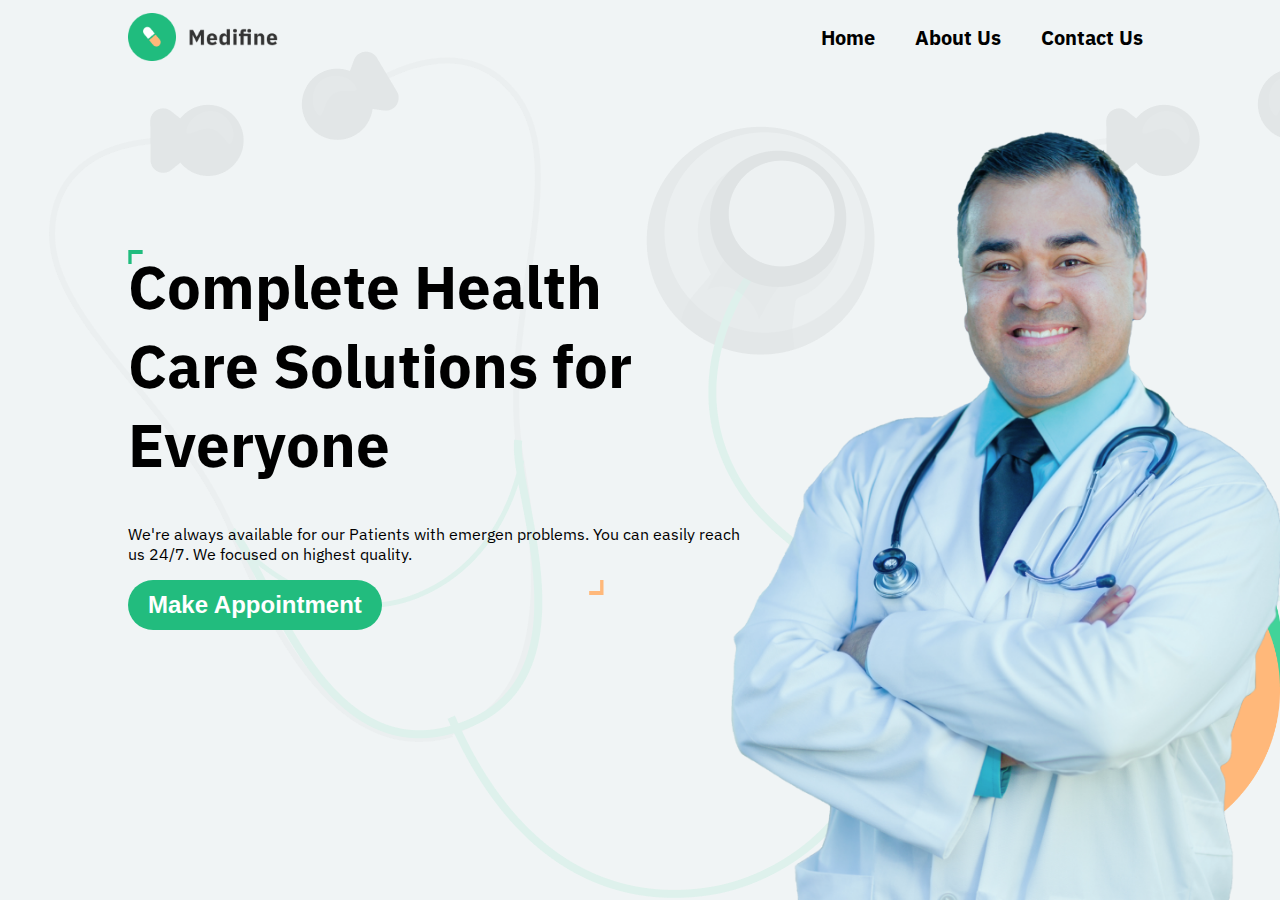
<file: index.html>
<!DOCTYPE html>
<html lang="en">
<head>
    <meta charset="UTF-8">
    <meta http-equiv="X-UA-Compatible" content="IE=edge">
    <meta name="viewport" content="width=device-width, initial-scale=1.0">
    <meta name="viewport" content="width=1024">

    <!-- CSS -->

    <link rel="stylesheet" href="./Home.css">

    <!-- google fonts -->

    <link rel="preconnect" href="https://fonts.googleapis.com">
<link rel="preconnect" href="https://fonts.gstatic.com" crossorigin>
<link href="https://fonts.googleapis.com/css2?family=IBM+Plex+Sans:ital@1&display=swap" rel="stylesheet">

    <title>HOME</title>
</head>
<body>

    <!-- Header -->

    <header>
        <nav>
        <div class="logo" ><img src="./assests/logo.png" alt="logo"></div>
        <div>
            <ul>
                <li> <a href="./index.html">Home</a> </li>
                <li> <a href="./About_Us.html">About Us</a> </li>
                <li> <a href="./Contact_Us.html">Contact Us</a> </li>
            </ul>
        </div>
        </nav>
    </header>

    <!-- Section -->

    <section>

        <!-- Left section -->

        <div class="left-sec">
            <img src="./assests/topAngle.png" alt="top-angle" class="top-angle">
            <h1>Complete Health <br> Care Solutions for <br> Everyone</h1>
            <p>We're always available for our Patients with emergen problems. You can easily reach <br> us 24/7. We focused on highest quality.</p>
            <button>Make Appointment</button>
            <img src="./assests/bottomAngle.png" alt="bottom-angle" class="bottom-angle">
        </div>

        <!-- Right Section-->

        <div class="right-sec">
            <img src="./assests/greenBox.png" alt="gb" class="green-box">
            <img src="./assests/yellowBox.png" alt="yb" class="yellow-box">
            <img src="./assests/doctor.png" alt="doc" class="doctor">
        </div>
    </section>
     <script>
        alert("this website is not responsive, it will run perfectely only on desktop")
         var viewMode = getCookie("view-mode"); 
if(viewMode == "desktop"){ 
    viewport.setAttribute('content', 'width=1024'); 
}else if (viewMode == "mobile"){ 
    viewport.setAttribute('content', 'width=device-width,initial-scale=1.0,maximum-scale=1.0,user-scalable=no'); 
}
    </script>
    
</body>
</html>
</file>
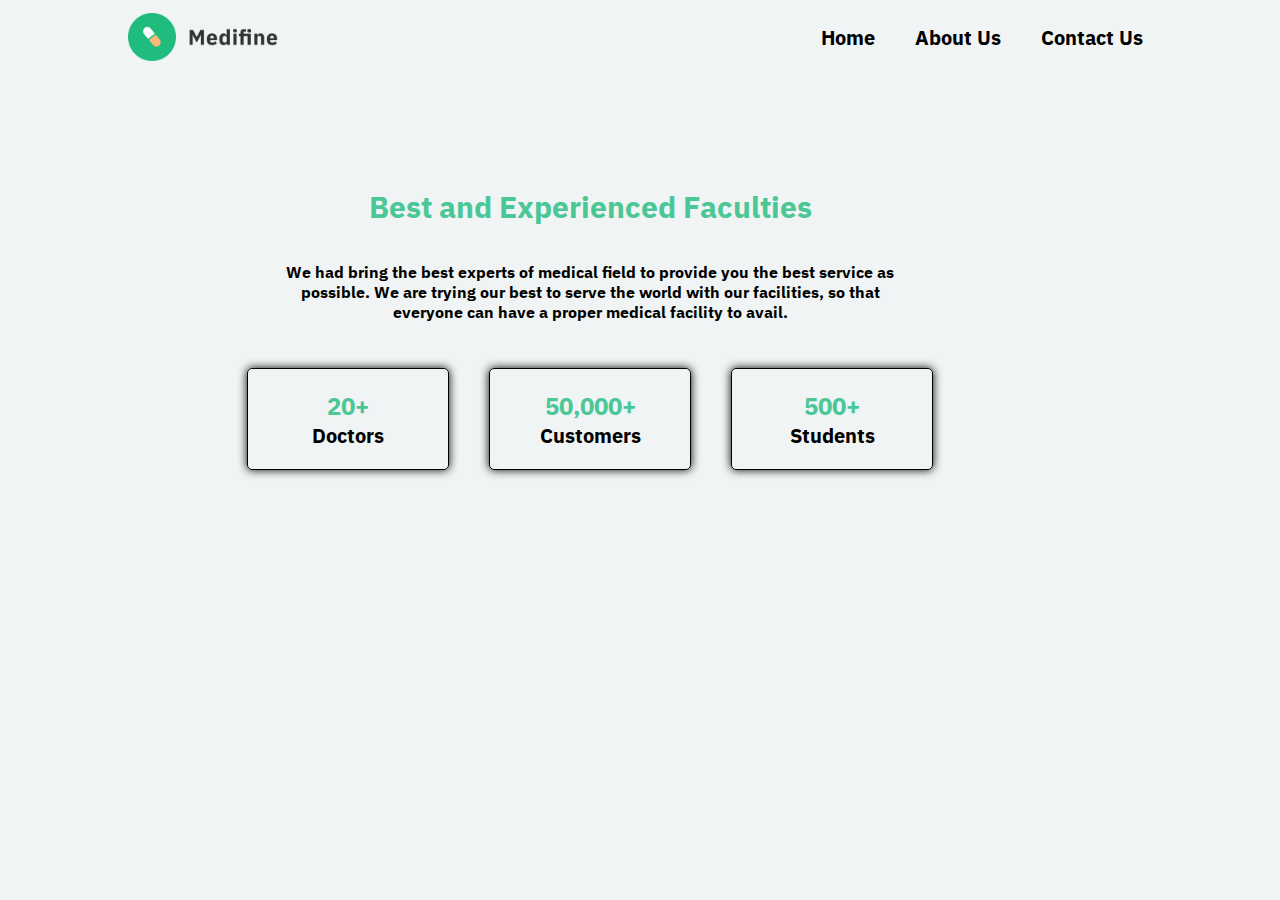
<file: About_Us.html>
<!DOCTYPE html>
<html lang="en">
<head>
    <meta charset="UTF-8">
    <meta http-equiv="X-UA-Compatible" content="IE=edge">
    <meta name="viewport" content="width=device-width, initial-scale=1.0">

    <!-- CSS -->

    <link rel="stylesheet" href="./About_Us.css">

    <!-- google fonts -->

    <link rel="preconnect" href="https://fonts.googleapis.com">
<link rel="preconnect" href="https://fonts.gstatic.com" crossorigin>
<link href="https://fonts.googleapis.com/css2?family=IBM+Plex+Sans:ital@1&display=swap" rel="stylesheet">

    <title>About Us</title>
</head>
<body>
    <!-- Header -->

    <header>
        <nav>
        <div class="logo" ><img src="./assests/logo.png" alt="logo"></div>
        <div>
            <ul>
                <li> <a href="./index.html">Home</a> </li>
                <li> <a href="./About_Us.html">About Us</a> </li>
                <li> <a href="./Contact_Us.html">Contact Us</a> </li>
            </ul>
        </div>
        </nav>
    </header>
    <section>
        <h1>Best and Experienced Faculties</h1>
        <p>We had bring the best experts of medical field to provide you the best
            service as <br> possible. We are trying our best to serve the world with
            our facilities, so that <br> everyone can have a proper medical facility to
            avail.</p>
        <div class="boxes">
            <div class="box box1"> <span>20+</span>Doctors</div>
            <div class="box box2"><span>50,000+</span>Customers</div>
            <div class="box box3"><span>500+</span>Students</div>
        </div>
    </section>
</body>
</html>
</file>
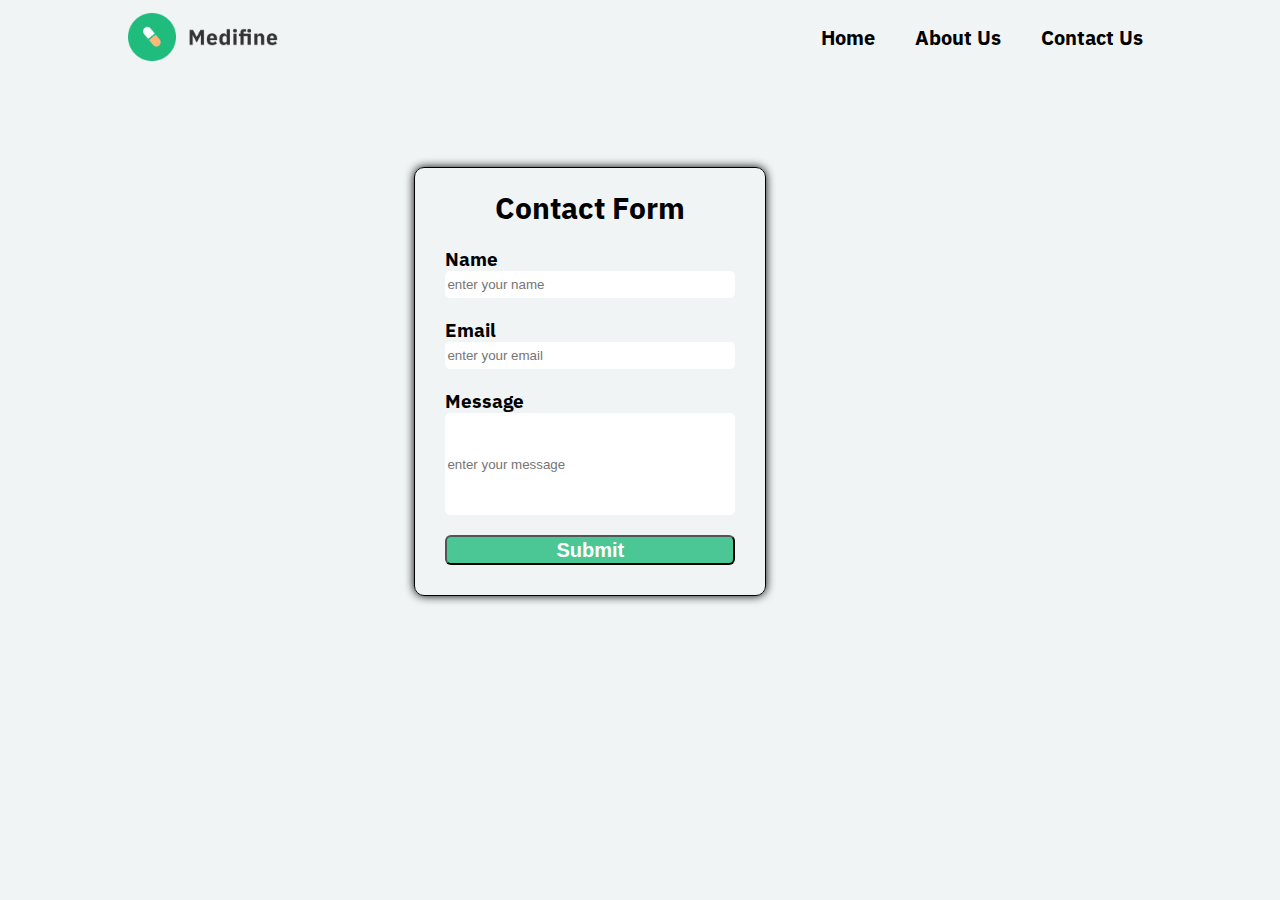
<file: Contact_Us.html>
<!DOCTYPE html>
<html lang="en">
<head>
    <meta charset="UTF-8">
    <meta http-equiv="X-UA-Compatible" content="IE=edge">
    <meta name="viewport" content="width=device-width, initial-scale=1.0">

    <!-- CSS -->

    <link rel="stylesheet" href="./Contact_Us.css">

    <!-- google fonts -->

    <link rel="preconnect" href="https://fonts.googleapis.com">
<link rel="preconnect" href="https://fonts.gstatic.com" crossorigin>
<link href="https://fonts.googleapis.com/css2?family=IBM+Plex+Sans:ital@1&display=swap" rel="stylesheet">

    <title>Contact Us</title>
</head>
<body>
    <!-- Header -->

    <header>
        <nav>
        <div class="logo" ><img src="./assests/logo.png" alt="logo"></div>
        <div>
            <ul>
                <li> <a href="./home.html">Home</a> </li>
                <li> <a href="./About_Us.html">About Us</a> </li>
                <li> <a href="./Contact_Us.html">Contact Us</a> </li>
            </ul>
        </div>
        </nav>
    </header>

    <section>
        <div>
            <h1>Contact Form</h1>
            <label for="name">Name</label>
            <input type="text" class="name_input" placeholder="enter your name">
            <label for="email">Email</label>
            <input type="email" class="email_input" placeholder="enter your email">
            <label for="msg">Message</label>
            <input type="text" class="msg_input" placeholder="enter your message">
            <button>Submit</button>
        </div>
    </section>

</body>
</html>
</file>
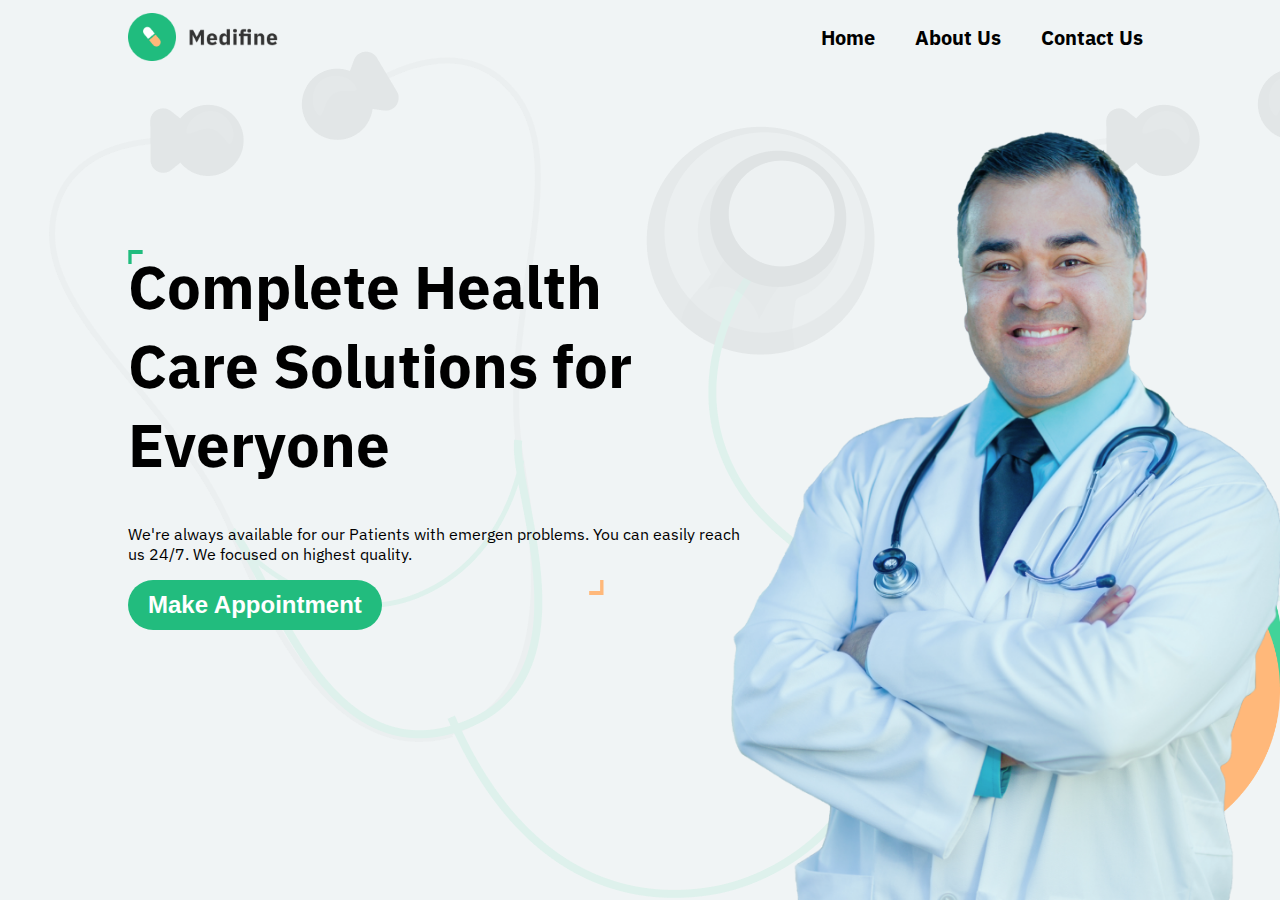
<file: Home.html>
<!DOCTYPE html>
<html lang="en">
<head>
    <meta charset="UTF-8">
    <meta http-equiv="X-UA-Compatible" content="IE=edge">
    <meta name="viewport" content="width=device-width, initial-scale=1.0">

    <!-- CSS -->

    <link rel="stylesheet" href="./Home.css">

    <!-- google fonts -->

    <link rel="preconnect" href="https://fonts.googleapis.com">
<link rel="preconnect" href="https://fonts.gstatic.com" crossorigin>
<link href="https://fonts.googleapis.com/css2?family=IBM+Plex+Sans:ital@1&display=swap" rel="stylesheet">

    <title>HOME</title>
</head>
<body>

    <!-- Header -->

    <header>
        <nav>
        <div class="logo" ><img src="./assests/logo.png" alt="logo"></div>
        <div>
            <ul>
                <li> <a href="./Home.html">Home</a> </li>
                <li> <a href="./About_Us.html">About Us</a> </li>
                <li> <a href="./Contact_Us.html">Contact Us</a> </li>
            </ul>
        </div>
        </nav>
    </header>

    <!-- Section -->

    <section>

        <!-- Left section -->

        <div class="left-sec">
            <img src="./assests/topAngle.png" alt="top-angle" class="top-angle">
            <h1>Complete Health <br> Care Solutions for <br> Everyone</h1>
            <p>We're always available for our Patients with emergen problems. You can easily reach <br> us 24/7. We focused on highest quality.</p>
            <button>Make Appointment</button>
            <img src="./assests/bottomAngle.png" alt="bottom-angle" class="bottom-angle">
        </div>

        <!-- Right Section-->

        <div class="right-sec">
            <img src="./assests/greenBox.png" alt="gb" class="green-box">
            <img src="./assests/yellowBox.png" alt="yb" class="yellow-box">
            <img src="./assests/doctor.png" alt="doc" class="doctor">
        </div>
    </section>
</body>
</html>
</file>
<file: Home.css>
body {
    font-family: 'IBM Plex Sans', sans-serif;
    background-color: #f0f4f5;
    background-image: url('./assests/stethoscope.png');
    background-repeat: 0;
    justify-content: center;
    width: 91vw;
    height: 91vh;
}
a {
    text-decoration: none;
    color: black;
    cursor: pointer;
    font-weight: 800;
    font-style: normal;
    font-size: 20px;
}
li {
    list-style: none;
}
nav {
    display: flex;
    justify-content: space-between;
}

nav ul {
    display: flex;
    gap: 40px;
    margin-right: 30px;
}
nav ul li a:hover {
    text-decoration: underline solid blue;
    color: blue;
}
nav .logo {
    margin-left: 120px;
    margin-top: 5px;
}
nav .logo img {
    width: 150px;
}
section {
    display: flex;
    margin-top: 140px;
}
section .left-sec {
    margin-left: 120px;
}
.left-sec .top-angle {
    width: 15px;
    position: absolute;
    top: 250px;
}
.left-sec .bottom-angle {
    width: 15px;
    position: absolute;
    left: 46%;
}
.left-sec h1 {
    font-size: 60px;
    font-weight: 800;
}
.left-sec button {
    background-color: #22bc7e;
    border-radius: 25px;
    color: white;
    font-weight: 700;
    padding-left: 20px;
    padding-right: 20px;
    border: none;
    height: 50px;
    font-size: 24px;
}
.left-sec button:hover {
    background-color: #fff;
    color: black;
    cursor: pointer;
    border: 1px solid black;
}
.right-sec .green-box {
    position: absolute;
    right: 0;
    width: 30%;
    bottom: 50px;
}
.right-sec .yellow-box {
    position: absolute;
    right: 0;
    width: 25%;
    bottom: 50px;
}
.right-sec .doctor {
    position: absolute;
    height: 90%;
    right: 0;
    bottom: 0;
}
</file>
<file: About_Us.css>
body {
    font-family: 'IBM Plex Sans', sans-serif;
    background-color: #f0f4f5;
    width: 91vw;
    height: 91vh;
}
a {
    text-decoration: none;
    color: black;
    cursor: pointer;
    font-weight: 800;
    font-style: normal;
    font-size: 20px;
}
li {
    list-style: none;
}
nav {
    display: flex;
    justify-content: space-between;
}

nav ul {
    display: flex;
    gap: 40px;
    margin-right: 30px;
}
nav ul li a:hover {
    text-decoration: underline solid blue;
    color: blue;
}
nav .logo {
    margin-left: 120px;
    margin-top: 5px;
}
nav .logo img {
    width: 150px;
}
section {
    display: flex;
    flex-direction: column;
    align-items: center;
    justify-content: center;
    margin-top: 100px;
}
section h1 {
    font-size: 30px;
    font-weight: 900;
    font-weight: bolder;
    color: #4bc795;
}
section p {
    text-align: center;
    font-weight: bold;
}
section .boxes {
    display: flex;
    margin-top: 30px;
}
section .boxes .box {
    width: 200px;
    height: 100px;
    border: 1px solid black;
    margin: 0px 20px 0px 20px;
    border-radius: 5px;
    box-shadow: 0 0 10px black;
    display: flex ;
    flex-direction: column;
    justify-content: center;
    align-items: center;
    font-size: 20px;
    font-weight: bolder;
}
section .boxes .box span {
    color: #4bc795;
    font-size: 24px;
    font-weight: 1200;
}
</file>
<file: Contact_Us.css>
body {
    font-family: 'IBM Plex Sans', sans-serif;
    background-color: #f0f4f5;
    width: 91vw;
    height: 91vh;
}
a {
    text-decoration: none;
    color: black;
    cursor: pointer;
    font-weight: 800;
    font-style: normal;
    font-size: 20px;
}
li {
    list-style: none;
}
nav {
    display: flex;
    justify-content: space-between;
}

nav ul {
    display: flex;
    gap: 40px;
    margin-right: 30px;
}
nav ul li a:hover {
    text-decoration: underline solid blue;
    color: blue;
}
nav .logo {
    margin-left: 120px;
    margin-top: 5px;
}
nav .logo img {
    width: 150px;
}
section {
    display: flex;
    justify-content: center;
    align-items: center;
    margin-top: 100px;
}
section div {
    display: flex;
    flex-direction: column;
    width: 350px;
    border: 1px solid black;
    box-shadow: 0 0 10px black;
    border-radius: 10px;
}
section div h1 {
    align-self: center;
    font-size: 30px;
    font-weight: bolder;
}
section div label {
    font-size: 19px;
    margin-left: 30px;
    font-weight: 800;
}
section div input {
    margin: 0 30px 0 30px;
    border-radius: 5px;
    border: transparent;
    height: 25px;
    margin-bottom: 20px;
}
section div .msg_input {
    height: 100px;
    
}
section div button {
    margin-left: 30px;
    margin-right: 30px;
    margin-bottom: 30px;
    border-radius: 6px;
    background-color: #4bc795;
    color: white;
    font-size: 20px;
    font-weight: 700;
    height: 30px;
}
section div button:hover {
    background-color: #fff;
    color: black;
    border: 1px solid black;
    cursor: pointer;
}
</file>
